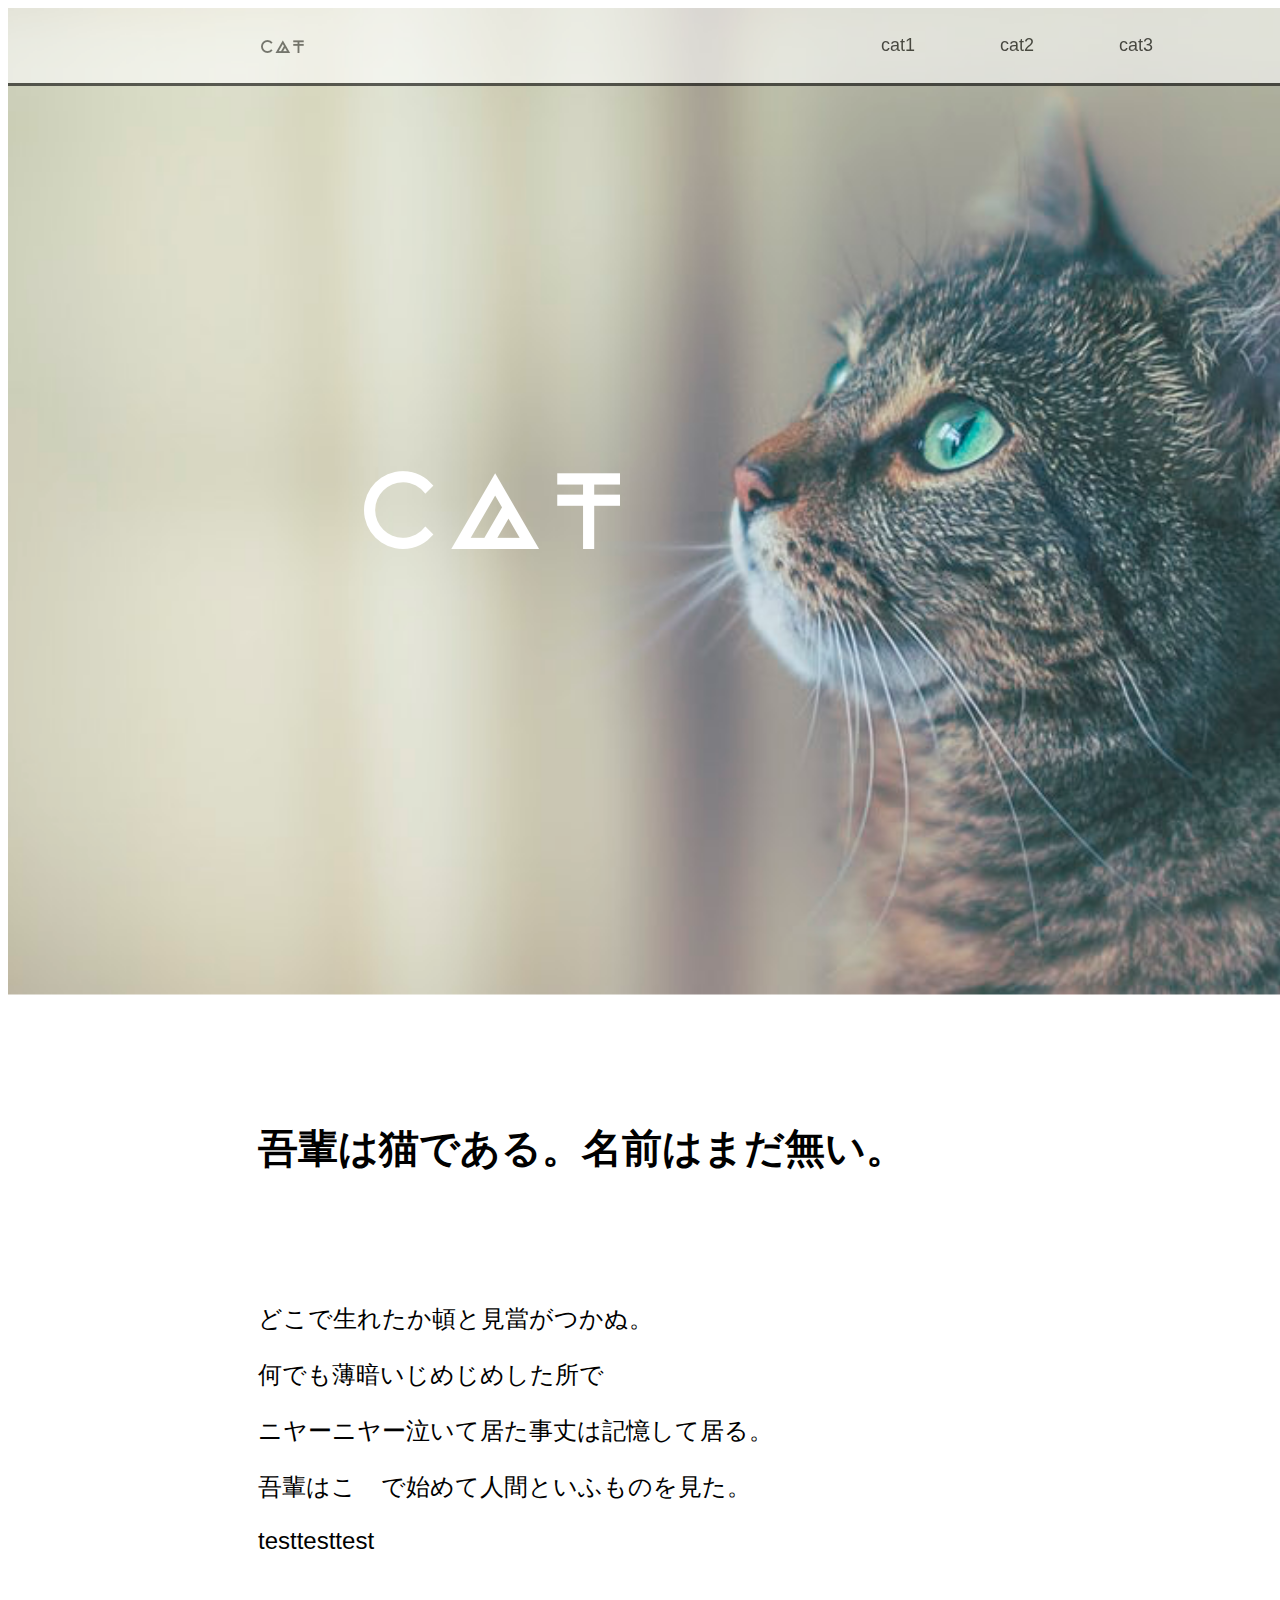
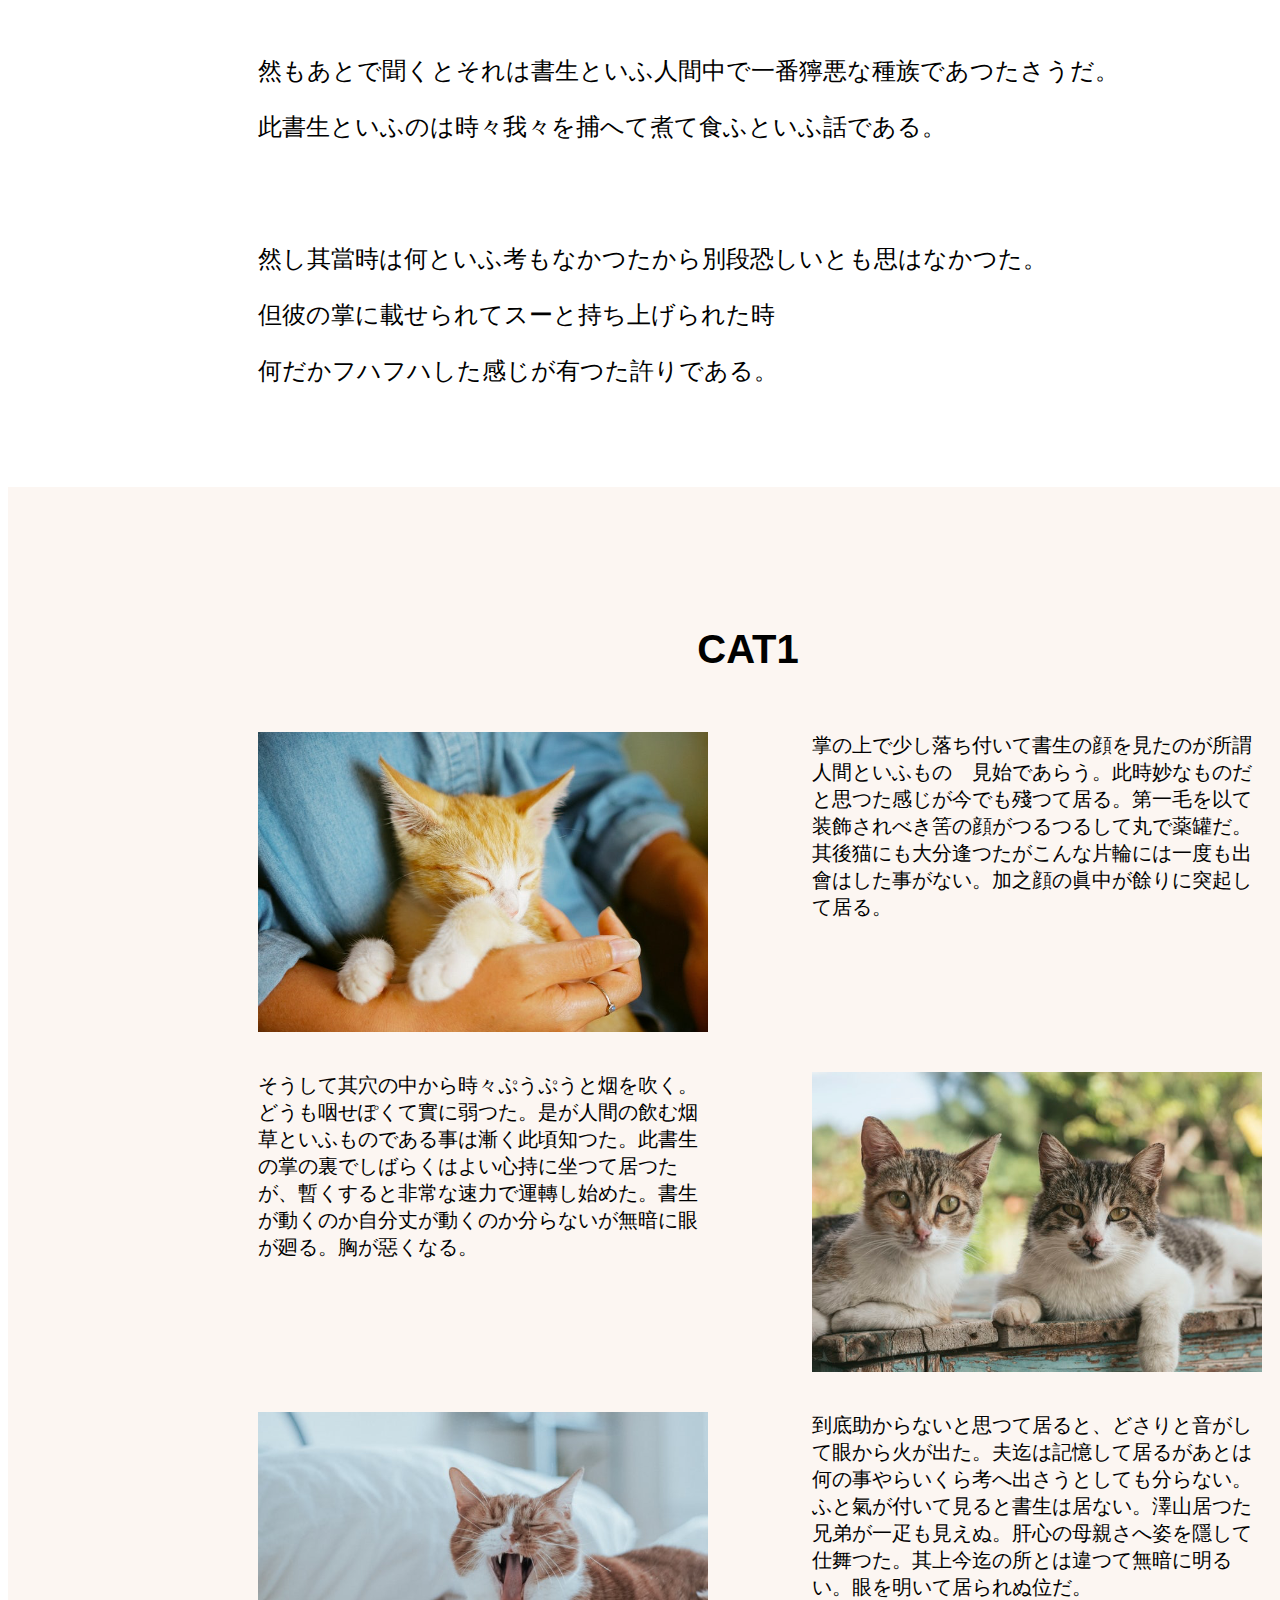
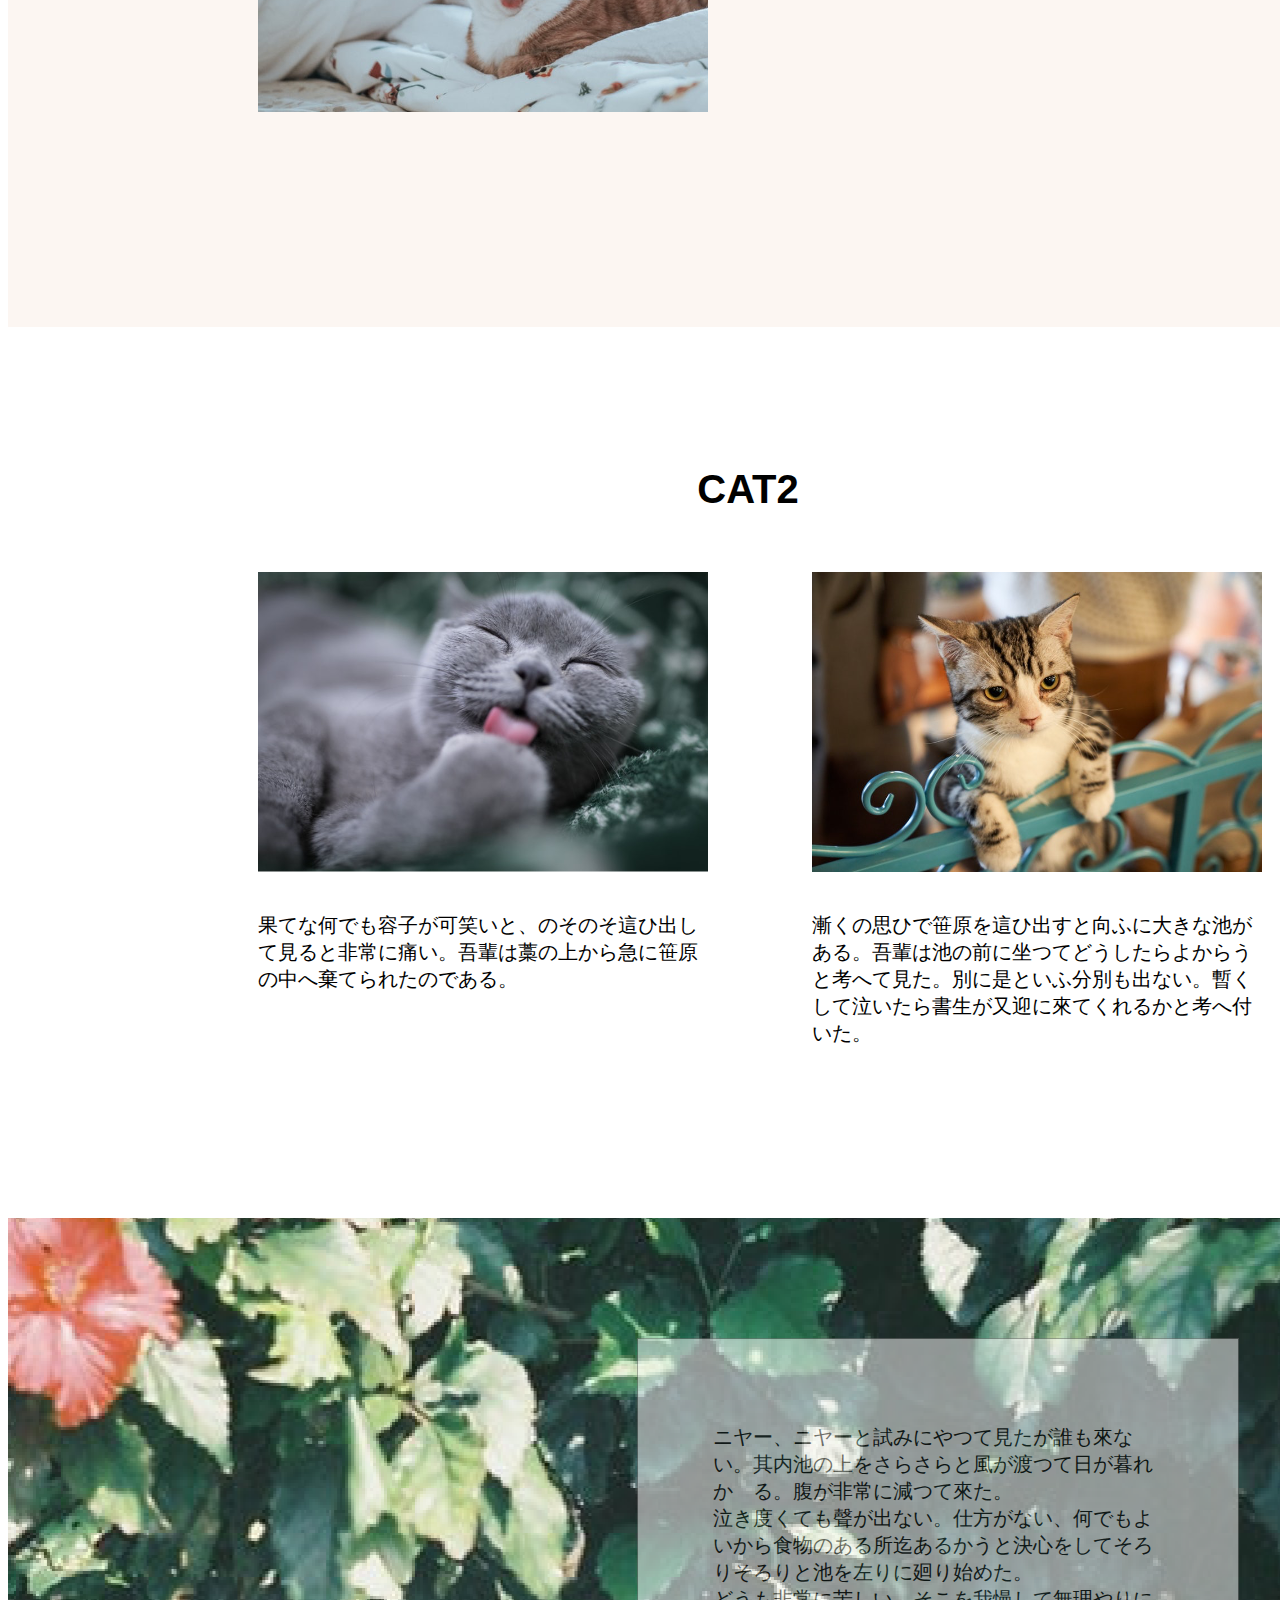
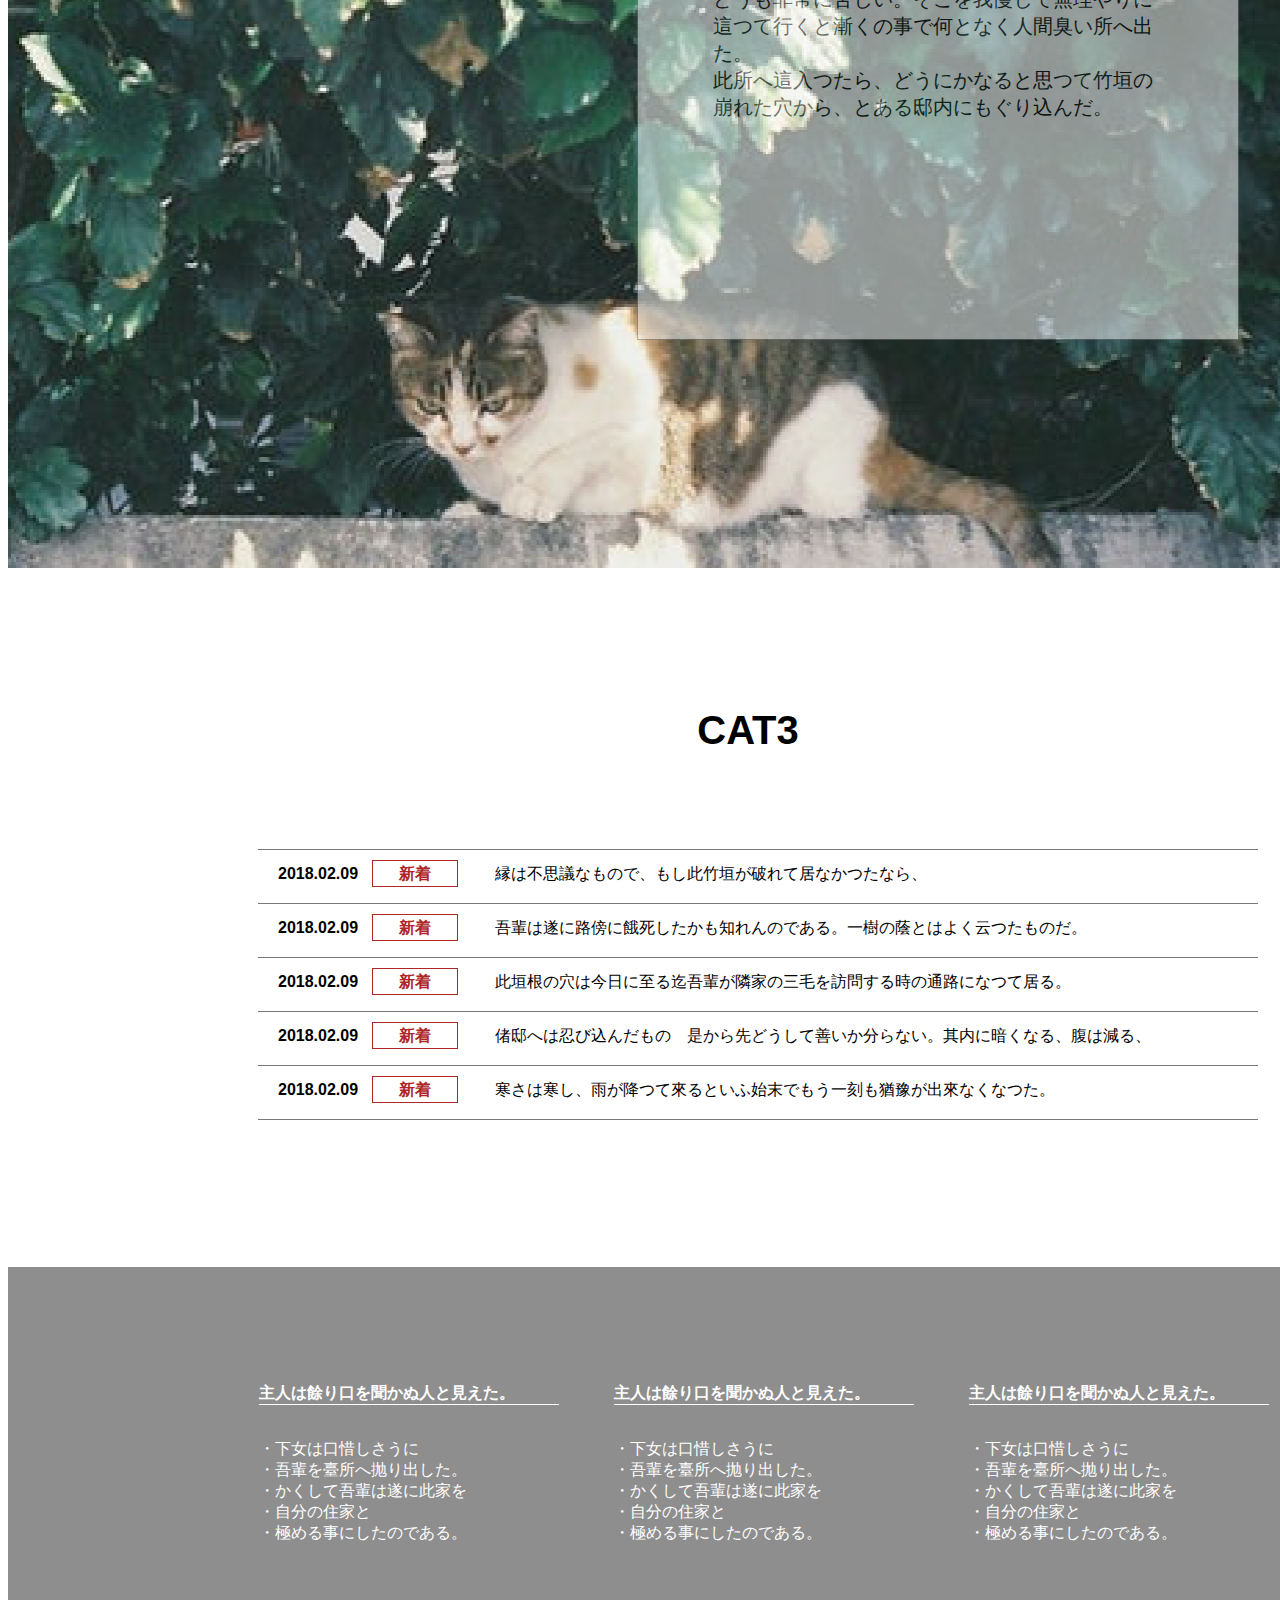
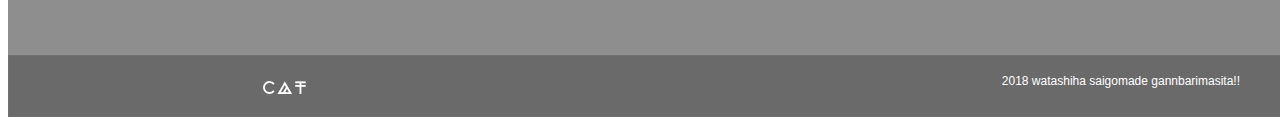
<file: index.html>
<DOCTYPE html>
<html class="ja">
<head>
  <meta charset="utf-8">
  <title>mosya</title>
  <link rel="stylesheet" href="style.css">
</head>

<body>
  <header>
    <img class="header-logo" src="travel.png"　alt="cat" width="49px" height="24px">
    <div class="header-list">
      <li>cat1</li>
      <li>cat2</li>
      <li>cat3</li>
    </div>
  </header>
  <body>
    <div class="top-container">
      <img src="5.png" alt="top" width="1480px" height="986.5px">
    </div>

    <div class="topword-container">
      <div class="top-contents">
        <h1>吾輩は猫である。名前はまだ無い。</h1>
      <div class="top-word1">
        <p>どこで生れたか頓と見當がつかぬ。</p>
        <p>何でも薄暗いじめじめした所で</p>
        <p>ニヤーニヤー泣いて居た事丈は記憶して居る。</p>
        <p>吾輩はこゝで始めて人間といふものを見た。</p>
        <p>testtesttest</p>
      </div>
      <div class="top-word2">
        <p>然もあとで聞くとそれは書生といふ人間中で一番獰悪な種族であつたさうだ。</p>
        <p>此書生といふのは時々我々を捕へて煮て食ふといふ話である。</p>
      </div>
      <div class="top-word3">
        <p>然し其當時は何といふ考もなかつたから別段恐しいとも思はなかつた。</p>
        <p>但彼の掌に載せられてスーと持ち上げられた時</p>
        <p>何だかフハフハした感じが有つた許りである。</p>
    </div>

    <div class="contents-container1">
      <p class="title">CAT1</p>
      <div class="contents-item">
        <p><img class="photo1" src="1.png" alt="猫1" width="450px" height="300px"></p>
        <p>掌の上で少し落ち付いて書生の顔を見たのが所謂人間といふものゝ見始であらう。此時妙なものだと思つた感じが今でも殘つて居る。第一毛を以て装飾されべき筈の顔がつるつるして丸で薬罐だ。其後猫にも大分逢つたがこんな片輪には一度も出會はした事がない。加之顔の眞中が餘りに突起して居る。</p>
      </div>
      <div class="contents-item">
        <p>そうして其穴の中から時々ぷうぷうと烟を吹く。どうも咽せぽくて實に弱つた。是が人間の飲む烟草といふものである事は漸く此頃知つた。此書生の掌の裏でしばらくはよい心持に坐つて居つたが、暫くすると非常な速力で運轉し始めた。書生が動くのか自分丈が動くのか分らないが無暗に眼が廻る。胸が惡くなる。</p>
        <p><img src="2.png" alt="猫2" width="450px" height="300px"></p>
      </div>
      <div class="contents-item">
        <p><img src="3.png" alt="猫3" width="450px" height="300px"></p>
        <p>到底助からないと思つて居ると、どさりと音がして眼から火が出た。夫迄は記憶して居るがあとは何の事やらいくら考へ出さうとしても分らない。ふと氣が付いて見ると書生は居ない。澤山居つた兄弟が一疋も見えぬ。肝心の母親さへ姿を隱して仕舞つた。其上今迄の所とは違つて無暗に明るい。眼を明いて居られぬ位だ。</p>
      </div>
    </div>

    <div class="contents-container2">
      <p class="title">CAT2</p>
      <div class="contents-item">
        <p><img src="4.png" alt="猫4" width="450px" height="300px"></p>
        <p><img src="6.png" alt="猫5" width="450px" height="300px"></p>
        <p>果てな何でも容子が可笑いと、のそのそ這ひ出して見ると非常に痛い。吾輩は藁の上から急に笹原の中へ棄てられたのである。</p>
        <p>漸くの思ひで笹原を這ひ出すと向ふに大きな池がある。吾輩は池の前に坐つてどうしたらよからうと考へて見た。別に是といふ分別も出ない。暫くして泣いたら書生が又迎に來てくれるかと考へ付いた。</p>
      </div>
    </div>
    <div class="img-box">
      <img src="7.png" alt="猫6" width="1480px" height="950px">
      <p class="inline-word">
        ニヤー、ニヤーと試みにやつて見たが誰も來ない。其内池の上をさらさらと風が渡つて日が暮れかゝる。腹が非常に減つて來た。</br> 泣き度くても聲が出ない。仕方がない、何でもよいから食物のある所迄あるかうと決心をしてそろりそろりと池を左りに廻り始めた。</br> どうも非常に苦しい。そこを我慢して無理やりに這つて行くと漸くの事で何となく人間臭い所へ出た。</br> 此所へ這入つたら、どうにかなると思つて竹垣の崩れた穴から、とある邸内にもぐり込んだ。
      </p>
    </div>


    <div class="contents-container3">
      <p class="title">CAT3</p>
      <div class="hot">
        <p><span class="day">2018.02.09</span><span class="new">新着</span>縁は不思議なもので、もし此竹垣が破れて居なかつたなら、</p>
        <p><span class="day">2018.02.09</span><span class="new">新着</span>吾輩は遂に路傍に餓死したかも知れんのである。一樹の蔭とはよく云つたものだ。</p>
        <p><span class="day">2018.02.09</span><span class="new">新着</span>此垣根の穴は今日に至る迄吾輩が隣家の三毛を訪問する時の通路になつて居る。</p>
        <p><span class="day">2018.02.09</span><span class="new">新着</span>偖邸へは忍び込んだものゝ是から先どうして善いか分らない。其内に暗くなる、腹は減る、</p>
        <p><span class="day">2018.02.09</span><span class="new">新着</span>寒さは寒し、雨が降つて來るといふ始末でもう一刻も猶豫が出來なくなつた。</p>
      </div>
    </div>

    <div class="contents-container4">
      <div class="list-container">
        <h3>主人は餘り口を聞かぬ人と見えた。</h3>
        <ul>
          <li>・下女は口惜しさうに</li>
          <li>・吾輩を臺所へ抛り出した。</li>
          <li>・かくして吾輩は遂に此家を</li>
          <li>・自分の住家と</li>
          <li>・極める事にしたのである。</li>
        </ul>
      </div>

      <div class="list-container">
        <h3>主人は餘り口を聞かぬ人と見えた。</h3>
        <ul>
          <li>・下女は口惜しさうに</li>
          <li>・吾輩を臺所へ抛り出した。</li>
          <li>・かくして吾輩は遂に此家を</li>
          <li>・自分の住家と</li>
          <li>・極める事にしたのである。</li>
        </ul>
      </div>

      <div class="list-container">
        <h3>主人は餘り口を聞かぬ人と見えた。</h3>
        <ul>
          <li>・下女は口惜しさうに</li>
          <li>・吾輩を臺所へ抛り出した。</li>
          <li>・かくして吾輩は遂に此家を</li>
          <li>・自分の住家と</li>
          <li>・極める事にしたのである。</li>
        </ul>
      </div>

    </div>
  </body>
  <footer>
    <div class="footer-container">
      <img class="footer-logo" src="travel2.png"　alt="cat" width="49px" height="24px">
      <div class="copylight">2018 watashiha saigomade gannbarimasita!!</div>
    </div>
  </footer>
</body>
</html>
</file>
<file: style.css>
@charset "UTF-8";



body{
  font-family: 游ゴシック体, 'Yu Gothic', YuGothic, 'ヒラギノ角ゴシック Pro', 'Hiragino Kaku Gothic Pro', メイリオ, Meiryo, Osaka, 'ＭＳ Ｐゴシック', 'MS PGothic', sans-serif;
}



li{
  list-style:none;
}

header{
  height:75px;
  width:1479px;
  background-color:#FFFFFF;
  box-shadow: 0px 3px #000000;
  opacity: 0.6;
  margin:0;
  position:fixed;
  z-index: 10;
}

.header-logo{
  float:left;
  padding:25px 0px 26px 250px;
}

.header-list li{
  float:left;
    padding-right:85px;
}

.header-list{
  float:right;
  font-size:18px;
  padding-top:27.05px;
  margin-right:249px;
}


.top-contents h1{
  padding-left: 250px;
  font-size:40px;
  padding-top:99.5px;
  padding-bottom:100px;
}

.top-word1{
  padding-left: 250px;
  font-size:24px;
  margin-bottom:100px;
}

.top-word2{
  padding-left: 250px;
  font-size:24px;
  margin-bottom:100px;
}

.top-word3{
  padding-left: 250px;
  font-size:24px;
  margin-bottom:100px;
}

.contents-container1{
  float:left;
  background-color: #FCF6F2;
  background-size:cover;
  width:1480px;
  height:1440px;

}

.title {
  text-align:center;
  font-size:40px;
  font-weight:bold;
  padding-top:100px;
}


.contents-item p{
  display:inline-block;
  width:450px;
  height:300px;
  vertical-align:top;
  position:relative;
  left:250px;
  padding-right:100px;
  font-size:20px;
}

.contents-container2{
  float:left;
  width:1480px;
  height:791px;
}

.img-box{
  display:inline-block;
  position:relative;
  margin-top:100px;
}

.inline-word {
  position:absolute;
  top:100px;
  left:629px;
  width:450px;
  height:450px;
  font-size:20px;
  background-color:#FFFFFF;
  border:1px solid #707070;
  opacity: 0.51;
  padding:85px 75px 65px 75px;
}

.contents-container3{
  width:1480px;
  height:559px;
}

.hot{
  margin:96.5px 250px 100.5px 250px;
  border-bottom:1px solid #777777;
  width:1000px;

}

.hot p{
  display:block;
  width:979.5px;
  font-size:16px;
  line-height: 17px;
  vertical-align: middle;
  border-top:1px solid #777777;
  padding-left:20px;
  padding-top:10px;
}

.day{
  font-weight:bold;
}

.new{
  display:inline-block;
  width:84px;
  height:21px;
  padding-top:4px;
  text-align: center;
  border:1px solid #AD2727;
  color:#AD2727;
  margin-left:14px;
  margin-right:37px;
  font-weight: bold;
}



.contents-container4{
  width:1195px;
  height:188px;
  background-color:#8E8E8E;
  color:#FFFFFF;
  padding:100px 35px 100px 251px;
  margin-top:100px;
}

.list-container{
  display:block;
  float:left;
  padding-right:55px;
}

.list-container h3{
  width:300px;
  font-size:16px;
  border-bottom:1px solid #FFFFFF;
}

.list-container ul{
  display:inline;
  text-align:left;
  font-size:16px;
}

.footer-container{
  width:1480px;
  height:60px;
  background-color: #6A6A6A;
  border:1px solid #707070;
  float:left;
}

.footer-logo{
  padding-left:251px;
  padding-top:18px;
}

.copylight{
  float:right;
  color:#FFFFFF;
  font-size:12px;
  padding-top:18px;
  padding-right:249px;
}
</file>
